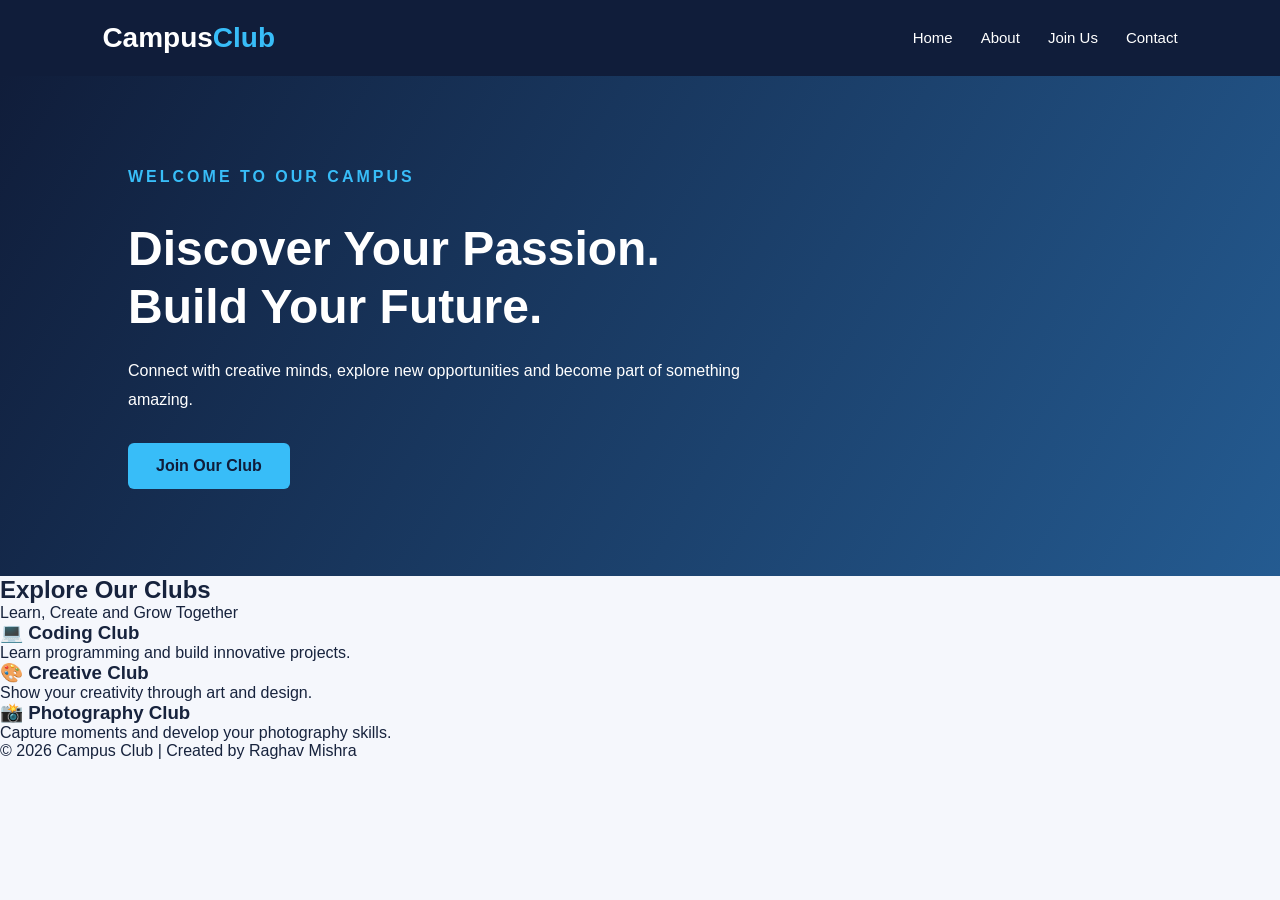
<file: index.html>
<!DOCTYPE html>
<html lang="en">
<head>
  <link rel="icon" href="favicon.svg">
    <meta charset="UTF-8">
    <meta name="viewport" content="width=device-width, initial-scale=1.0">
    <title>College Club | Raghav Mishra</title>
    <link rel="stylesheet" href="style.css">
</head>
<body>

    <header>
        <nav class="navbar">
            <h2>Campus<span>Club</span></h2>
            <ul>
                <li><a href="index.html">Home</a></li>
                <li><a href="about.html">About</a></li>
                <li><a href="registration.html">Join Us</a></li>
                <li><a href="contact.html">Contact</a></li>
            </ul>
        </nav>
    </header>

    <section class="hero">
        <div class="hero-content">
            <p class="tagline">WELCOME TO OUR CAMPUS</p>
            <h1>Discover Your Passion.<br>Build Your Future.</h1>
            <p>
                Connect with creative minds, explore new opportunities
                and become part of something amazing.
            </p>
            <a href="registration.html" class="btn">Join Our Club</a>
        </div>
    </section>

    <section class="clubs">
        <h2>Explore Our Clubs</h2>
        <p>Learn, Create and Grow Together</p>

        <div class="club-container">
            <div class="club-card">
                <h3>💻 Coding Club</h3>
                <p>Learn programming and build innovative projects.</p>
            </div>

            <div class="club-card">
                <h3>🎨 Creative Club</h3>
                <p>Show your creativity through art and design.</p>
            </div>

            <div class="club-card">
                <h3>📸 Photography Club</h3>
                <p>Capture moments and develop your photography skills.</p>
            </div>
        </div>
    </section>

    <footer>
        <p>© 2026 Campus Club | Created by Raghav Mishra</p>
    </footer>

</body>
</html>
</file>
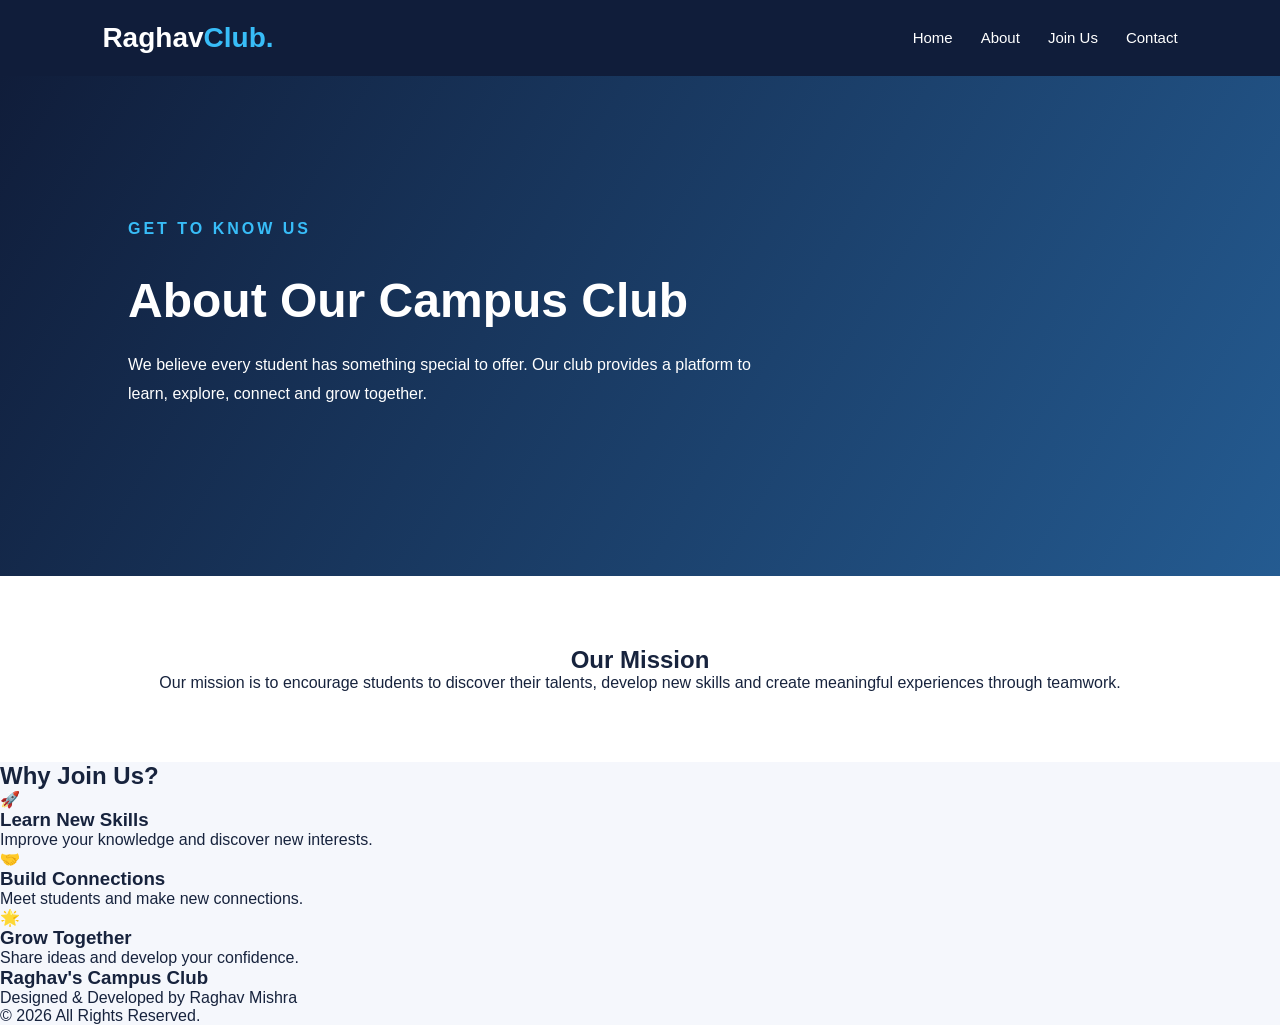
<file: about.html>
<!DOCTYPE html>
<html lang="en">
<head>
  <link rel="icon" href="favicon.svg">
    <meta charset="UTF-8">
    <meta name="viewport" content="width=device-width, initial-scale=1.0">

    <title>About Us | Raghav's Campus Club</title>

    <link rel="stylesheet" href="style.css">
</head>

<body>

    <header>
        <nav class="navbar">
            <h2>Raghav<span>Club.</span></h2>

            <ul>
                <li><a href="index.html">Home</a></li>
                <li><a href="about.html">About</a></li>
                <li><a href="registration.html">Join Us</a></li>
                <li><a href="contact.html">Contact</a></li>
            </ul>
        </nav>
    </header>

    <section class="hero">
        <div class="hero-content">
            <p class="tagline">GET TO KNOW US</p>

            <h1>About Our Campus Club</h1>

            <p>
                We believe every student has something special
                to offer. Our club provides a platform to learn,
                explore, connect and grow together.
            </p>
        </div>
    </section>

    <section class="about">
        <h2>Our Mission</h2>

        <p>
            Our mission is to encourage students to discover
            their talents, develop new skills and create
            meaningful experiences through teamwork.
        </p>
    </section>

    <section class="clubs">
        <h2>Why Join Us?</h2>

        <div class="club-container">

            <div class="club-card">
                <div class="icon">🚀</div>
                <h3>Learn New Skills</h3>
                <p>Improve your knowledge and discover new interests.</p>
            </div>

            <div class="club-card">
                <div class="icon">🤝</div>
                <h3>Build Connections</h3>
                <p>Meet students and make new connections.</p>
            </div>

            <div class="club-card">
                <div class="icon">🌟</div>
                <h3>Grow Together</h3>
                <p>Share ideas and develop your confidence.</p>
            </div>

        </div>
    </section>

    <footer>
        <h3>Raghav's Campus Club</h3>
        <p>Designed & Developed by Raghav Mishra</p>
        <p>© 2026 All Rights Reserved.</p>
    </footer>

</body>
</html>
</file>
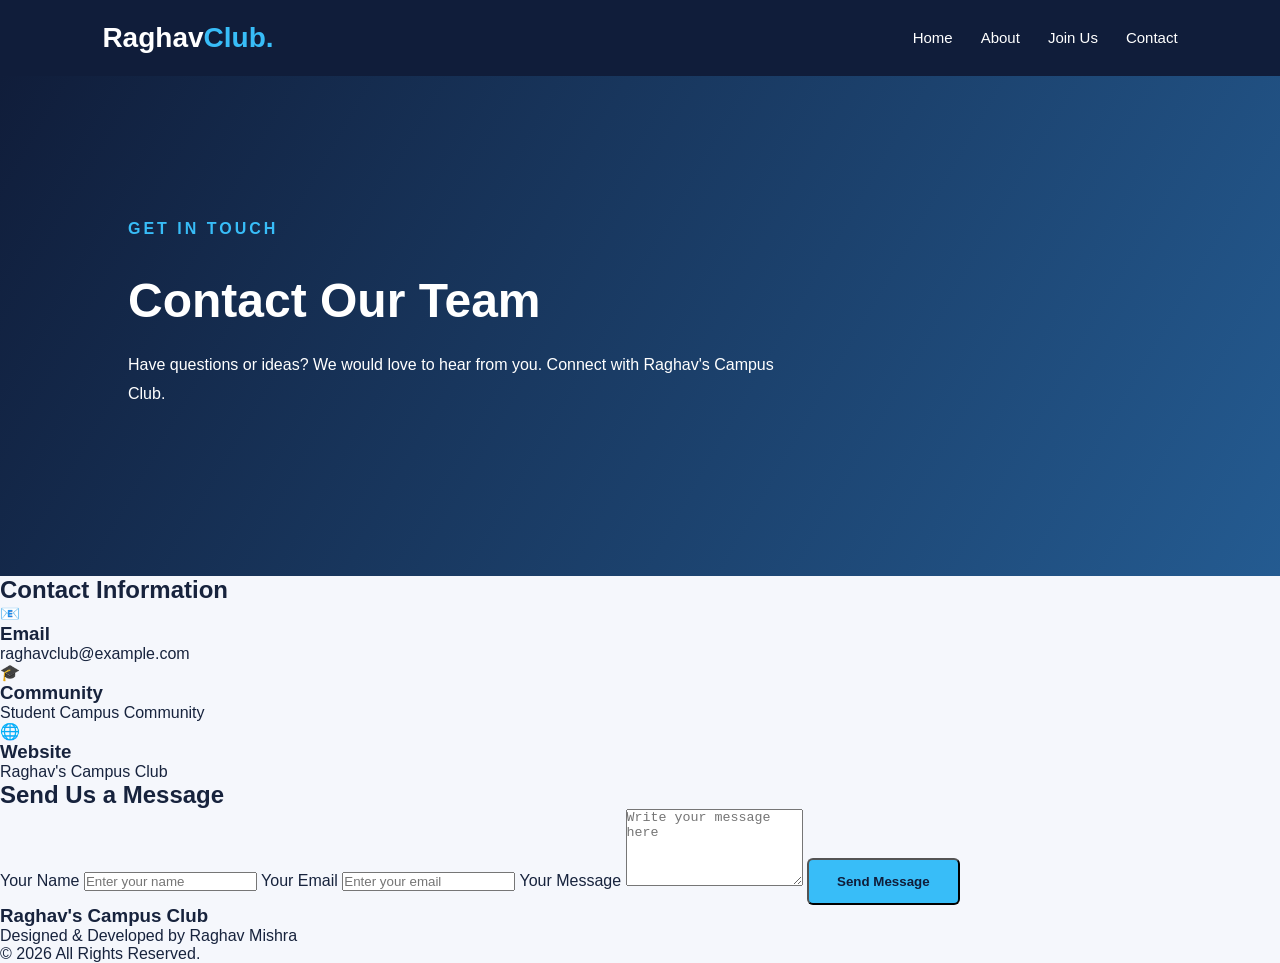
<file: contact.html>
<!DOCTYPE html>
<html lang="en">
<head>
     <link rel="icon" href="favicon.svg">
    <meta charset="UTF-8">
    <meta name="viewport" content="width=device-width, initial-scale=1.0">

    <title>Contact | Raghav's Campus Club</title>

    <link rel="stylesheet" href="style.css">
</head>

<body>

    <header>
        <nav class="navbar">
            <h2>Raghav<span>Club.</span></h2>

            <ul>
                <li><a href="index.html">Home</a></li>
                <li><a href="about.html">About</a></li>
                <li><a href="registration.html">Join Us</a></li>
                <li><a href="contact.html">Contact</a></li>
            </ul>
        </nav>
    </header>

    <section class="hero">
        <div class="hero-content">
            <p class="tagline">GET IN TOUCH</p>

            <h1>Contact Our Team</h1>

            <p>
                Have questions or ideas?
                We would love to hear from you.
                Connect with Raghav's Campus Club.
            </p>
        </div>
    </section>

    <section class="clubs">

        <h2>Contact Information</h2>

        <div class="club-container">

            <div class="club-card">
                <div class="icon">📧</div>
                <h3>Email</h3>
                <p>raghavclub@example.com</p>
            </div>

            <div class="club-card">
                <div class="icon">🎓</div>
                <h3>Community</h3>
                <p>Student Campus Community</p>
            </div>

            <div class="club-card">
                <div class="icon">🌐</div>
                <h3>Website</h3>
                <p>Raghav's Campus Club</p>
            </div>

        </div>

    </section>

    <section class="clubs">
        <h2>Send Us a Message</h2>

        <form class="registration-form">

            <label for="name">Your Name</label>
            <input type="text" id="name"
                placeholder="Enter your name" required>

            <label for="email">Your Email</label>
            <input type="email" id="email"
                placeholder="Enter your email" required>

            <label for="message">Your Message</label>
            <textarea id="message"
                rows="5"
                placeholder="Write your message here"
                required></textarea>

            <button type="submit" class="btn">
                Send Message
            </button>

        </form>
    </section>

    <footer>
        <h3>Raghav's Campus Club</h3>
        <p>Designed & Developed by Raghav Mishra</p>
        <p>© 2026 All Rights Reserved.</p>
    </footer>

</body>
</html>
</file>
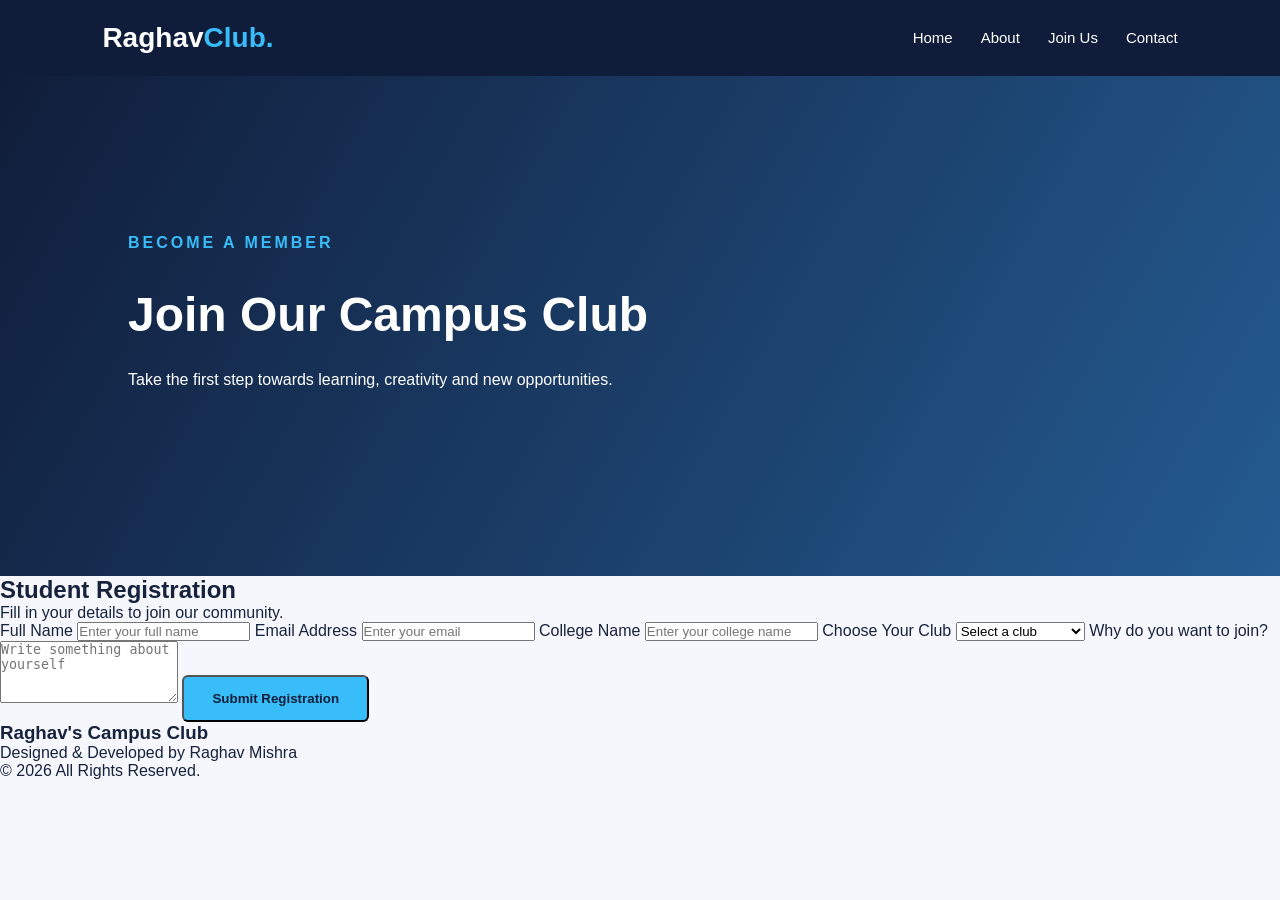
<file: registration.html>
<!DOCTYPE html>
<html lang="en">
<head>
     <link rel="icon" href="favicon.svg">
    <meta charset="UTF-8">
    <meta name="viewport" content="width=device-width, initial-scale=1.0">

    <title>Join Us | Raghav's Campus Club</title>

    <link rel="stylesheet" href="style.css">
</head>

<body>

    <header>
        <nav class="navbar">
            <h2>Raghav<span>Club.</span></h2>

            <ul>
                <li><a href="index.html">Home</a></li>
                <li><a href="about.html">About</a></li>
                <li><a href="registration.html">Join Us</a></li>
                <li><a href="contact.html">Contact</a></li>
            </ul>
        </nav>
    </header>

    <section class="hero">
        <div class="hero-content">
            <p class="tagline">BECOME A MEMBER</p>
            <h1>Join Our Campus Club</h1>
            <p>
                Take the first step towards learning,
                creativity and new opportunities.
            </p>
        </div>
    </section>

    <section class="clubs">
        <h2>Student Registration</h2>
        <p>Fill in your details to join our community.</p>

        <form class="registration-form">

            <label for="name">Full Name</label>
            <input type="text" id="name"
                placeholder="Enter your full name" required>

            <label for="email">Email Address</label>
            <input type="email" id="email"
                placeholder="Enter your email" required>

            <label for="college">College Name</label>
            <input type="text" id="college"
                placeholder="Enter your college name" required>

            <label for="club">Choose Your Club</label>
            <select id="club" required>
                <option value="">Select a club</option>
                <option>Coding Club</option>
                <option>Creative Club</option>
                <option>Photography Club</option>
            </select>

            <label for="message">Why do you want to join?</label>
            <textarea id="message"
                placeholder="Write something about yourself"
                rows="4"></textarea>

            <button type="submit" class="btn">
                Submit Registration
            </button>

        </form>
    </section>

    <footer>
        <h3>Raghav's Campus Club</h3>
        <p>Designed & Developed by Raghav Mishra</p>
        <p>© 2026 All Rights Reserved.</p>
    </footer>

</body>
</html>
</file>
<file: style.css>
body {
    background: #f5f7fc;
    color: #17233d;
}

.navbar {
    background: #101d3a;
}
/* General Styling */
* {
    margin: 0;
    padding: 0;
    box-sizing: border-box;
}

html {
    scroll-behavior: smooth;
}

body {
    font-family: Arial, sans-serif;
    background: #f5f7fc;
    color: #17233d;
}

/* Navigation */
.navbar {
    display: flex;
    justify-content: space-between;
    align-items: center;
    padding: 22px 8%;
    background: #101d3a;
}

.navbar h2 {
    color: white;
    font-size: 28px;
}

.navbar h2 span {
    color: #38bdf8;
}

.navbar ul {
    display: flex;
    list-style: none;
    gap: 28px;
}

.navbar ul li a {
    text-decoration: none;
    color: white;
    font-size: 15px;
    transition: 0.3s;
}

.navbar ul li a:hover {
    color: #38bdf8;
}

/* Hero Section */
.hero {
    min-height: 500px;
    display: flex;
    align-items: center;
    padding: 70px 10%;
    background: linear-gradient(120deg, #101d3a, #245b91);
    color: white;
}

.hero-content {
    max-width: 650px;
}

.tagline {
    color: #38bdf8;
    font-size: 13px;
    font-weight: bold;
    letter-spacing: 3px;
    margin-bottom: 20px;
}

.hero h1 {
    font-size: 48px;
    line-height: 1.2;
    margin-bottom: 22px;
}

.hero-content p {
    font-size: 16px;
    line-height: 1.8;
    margin-bottom: 28px;
}

/* Buttons */
.btn {
    display: inline-block;
    background: #38bdf8;
    color: #101d3a;
    padding: 14px 28px;
    border-radius: 6px;
    text-decoration: none;
    font-weight: bold;
    transition: 0.3s;
}

.btn:hover {
    background: white;
    transform: translateY(-3px);
}

/* About Section */
.about {
    text-align: center;
    padding: 70px 10%;
    background: white;
}

.about h2 {

/* Registration Form */

.registration-form {
    max-width: 550px;
    margin: 35px auto 0;
    background: white;
    padding: 35px;
    border-radius: 12px;
    box-shadow: 0 5px 20px rgba(0,0,0,0.08);
    text-align: left;
}

.registration-form label {
    display: block;
    margin: 15px 0 8px;
    font-weight: bold;
}

.registration-form input,
.registration-form select,
.registration-form textarea {
    width: 100%;
    padding: 13px;
    border: 1px solid #cbd5e1;
    border-radius: 6px;
    font-size: 15px;
    font-family: Arial, sans-serif;
}

.registration-form textarea {
    resize: vertical;
}

.registration-form button {
    border: none;
    margin-top: 22px;
    cursor: pointer;
}
</file>
